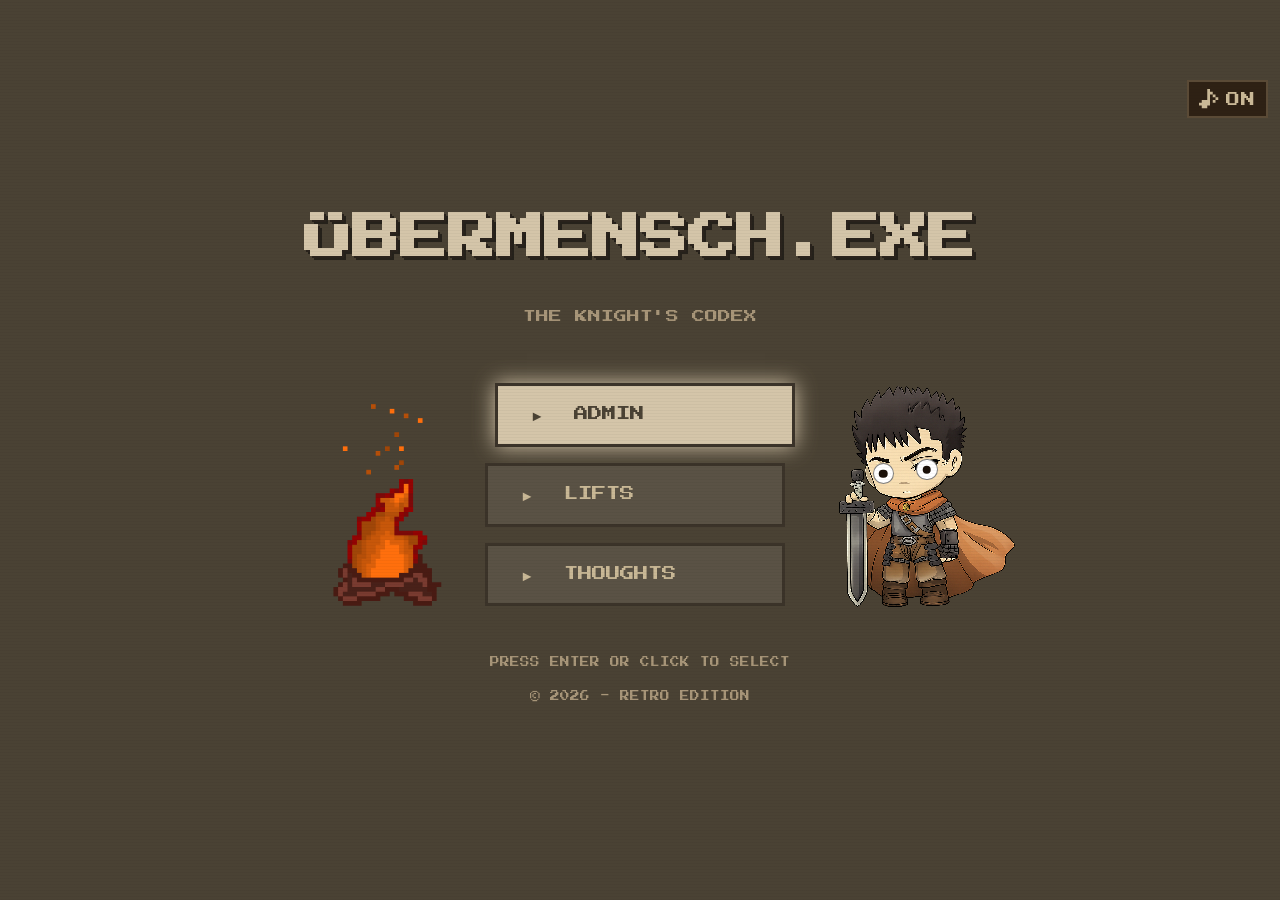
<file: index.html>
<!DOCTYPE html>
<html lang="en">
<head>
    <meta charset="UTF-8">
    <meta name="viewport" content="width=device-width, initial-scale=1.0">
    <title>ÜBERMENSCH.EXE</title>
    <link rel="stylesheet" href="style.css">
    <link href="https://fonts.googleapis.com/css2?family=Press+Start+2P&display=swap" rel="stylesheet">
    <style>
        /* menu-row: [fire] [menu] [character]
           Fire is a flex sibling — scales with zoom just like the character */
        .menu-row {
            display: flex;
            flex-direction: row;
            align-items: flex-end;
            justify-content: center;
            margin-bottom: var(--spacing-xl);
            width: 100%;
        }

        .menu-row .menu {
            margin-bottom: 0;
            flex-shrink: 0;
            position: relative;
            z-index: 100;
        }

        .menu-row .menu .menu-item {
            cursor: pointer;
        }

        /* ═══════════════════════════════════════════════
           FIRE GIF — in normal flex flow (same as character)
           so it scales correctly with browser zoom.

           TO ADJUST FIRE:
             width:          size of the fire wrapper
             margin-right:   gap between fire and menu
             margin-bottom:  negative = overlap below, positive = lift up
             img width:      actual gif size relative to wrapper
        ═══════════════════════════════════════════════ */
        .fire-wrapper {
            position: relative;        /* in flex flow — zoom-proof */
            width: 300px;              /* ← wrapper size */
            margin-right: -50px;        /* ← gap between fire and menu */
            margin-bottom: -70px;      /* ← vertical offset */
            flex-shrink: 0;
            align-self: flex-end;
            pointer-events: none;
        }

        .fire-wrapper img {
            width: 100%;
            display: block;
        }

        .character-wrapper {
            position: relative;
            width: 250px;
            margin-left: 10px;
            margin-bottom: -30px;
            flex-shrink: 0;
            align-self: flex-end;
            pointer-events: none;
        }

        .character-wrapper .character-base {
            width: 100%;
            display: block;
            image-rendering: pixelated;
        }

        .eye-container {
            position: absolute;
            top: 29%;
            left: 31%;
            width: 26%;
            height: 8%;
            pointer-events: none;
        }

        .eye {
            position: absolute;
            width: 33%;
            aspect-ratio: 1;
            background: white;
            border-radius: 50%;
            border: 1.5px solid rgba(0,0,0,0.5);
            overflow: hidden;
            display: flex;
            align-items: center;
            justify-content: center;
        }

        .eye.left  { top: 20%; left: 0%; }
        .eye.right { top: 0%;  right: 0%; }

        .pupil-dot {
            position: absolute;
            width: 44%;
            aspect-ratio: 1;
            background: #1a1008;
            border-radius: 50%;
            top: 50%;
            left: 50%;
            transform: translate(-50%, -50%);
            pointer-events: none;
        }

        /* ink styles injected by ink.js */
    </style>
</head>
<body>
    <div class="start-screen">

        <div class="game-title">
            <h1 class="glitch" data-text="ÜBERMENSCH.EXE">ÜBERMENSCH.EXE</h1>
            <p class="subtitle">THE KNIGHT'S CODEX</p>
        </div>

        <div class="menu-row">

            <!-- Fire gif — left flex item, zoom-proof like the character -->
            <div class="fire-wrapper">
                <img src="images/fire4.gif" alt="fire">
            </div>

            <!-- Menu — dead centre -->
            <div class="menu">
                <div class="menu-item" data-page="login.html" onclick="window.location.href='login.html'">
                    <span class="menu-arrow">►</span>
                    <span class="menu-text">ADMIN</span>
                </div>
                <div class="menu-item" data-page="lifts.html" onclick="window.location.href='lifts.html'">
                    <span class="menu-arrow">►</span>
                    <span class="menu-text">LIFTS</span>
                </div>
                <div class="menu-item" data-page="thoughts.html" onclick="window.location.href='thoughts.html'">
                    <span class="menu-arrow">►</span>
                    <span class="menu-text">THOUGHTS</span>
                </div>
            </div>

            <!-- Character — right of menu, in flex flow -->
            <div class="character-wrapper" id="characterWrapper">
                <div class="eye-container" id="eyeContainer">
                    <div class="eye left"  id="eyeLeft"><div  class="pupil-dot" id="pupilLeft"></div></div>
                    <div class="eye right" id="eyeRight"><div class="pupil-dot" id="pupilRight"></div></div>
                </div>
                <img src="images/character.png" alt="character" class="character-base" id="characterBase">
            </div>
        </div>

        <div class="footer-info">
            <p>PRESS ENTER OR CLICK TO SELECT</p>
            <p class="credits">© 2026 - RETRO EDITION</p>
        </div>

        <div class="scanline"></div>
    </div>

    <script src="script.js"></script>
    <script>
    (function () {
        const eyeLeft    = document.getElementById('eyeLeft');
        const eyeRight   = document.getElementById('eyeRight');
        const pupilLeft  = document.getElementById('pupilLeft');
        const pupilRight = document.getElementById('pupilRight');

        function movePupil(eyeEl, pupilEl, mx, my) {
            const r  = eyeEl.getBoundingClientRect();
            const cx = r.left + r.width  / 2;
            const cy = r.top  + r.height / 2;
            const angle     = Math.atan2(my - cy, mx - cx);
            const maxOffset = r.width * 0.22;
            pupilEl.style.transform = `translate(calc(-50% + ${Math.cos(angle) * maxOffset}px), calc(-50% + ${Math.sin(angle) * maxOffset}px))`;
        }

        document.addEventListener('mousemove', (e) => {
            movePupil(eyeLeft,  pupilLeft,  e.clientX, e.clientY);
            movePupil(eyeRight, pupilRight, e.clientX, e.clientY);
        });

        pupilLeft.style.transform  = 'translate(-50%, -50%)';
        pupilRight.style.transform = 'translate(-50%, -50%)';
    })();

    </script>

    <script>
        window.INK_ENABLED   = true;  // ← set false to disable ink on this page
        window.AUDIO_ENABLED = true;  // ← set false to disable fire audio on this page
    </script>
    <script src="ink.js"></script>
</body>
</html>
</file>
<file: style.css>
/* ============================================
   RETRO 8-BIT WEBSITE STYLES
   Parchment-inspired color palette
   ============================================ */

/* ROOT VARIABLES - Easy to customize colors */
:root {
    /* Ancient Parchment Palette */
    --bg-dark: #4a4234;
    --bg-medium: #5a5245;
    --bg-light: #6a6255;
    --primary: #d4c5a9;
    --secondary: #b8a88d;
    --accent: #8b7355;
    --text: #c9b896;
    --text-dim: #a89679;
    --border: #3a3228;
    --danger: #7A3B2E;
    --warning: #9a8266;
    --aged: #55493b;
    --weathered: #6b5d4d;
    --stained: #7a6a56;
    --dark-edge: #2a231c;
    --parchment-edge: #3b3329;
    
    /* Spacing */
    --spacing-xs: 8px;
    --spacing-sm: 16px;
    --spacing-md: 24px;
    --spacing-lg: 32px;
    --spacing-xl: 48px;
}

/* RESET & BASE STYLES */
* {
    margin: 0;
    padding: 0;
    box-sizing: border-box;
}

body {
    font-family: 'Press Start 2P', cursive;
    background-color: #4a4234;
    color: var(--text);
    line-height: 1.8;
    min-height: 100vh;
    overflow-x: hidden;
    position: relative;
}

/* SCANLINE EFFECT */
.scanline {
    position: fixed;
    top: 0;
    left: 0;
    width: 100%;
    height: 100%;
    pointer-events: none;
    z-index: 9999;
    background: repeating-linear-gradient(
        0deg,
        rgba(26, 20, 15, 0.05),
        rgba(26, 20, 15, 0.05) 1px,
        transparent 1px,
        transparent 3px
    );
    opacity: 0.7;
}

/* ============================================
   START SCREEN (index.html)
   ============================================ */
.start-screen {
    display: flex;
    flex-direction: column;
    align-items: center;
    justify-content: center;
    min-height: 100vh;
    padding: var(--spacing-md);
    text-align: center;
}

/* Game title with glitch effect */
.game-title {
    margin-bottom: var(--spacing-xl);
    animation: fadeIn 1s ease-in;
}

.game-title h1 {
    font-size: clamp(1.5rem, 5vw, 3rem);
    color: var(--primary);
    text-shadow: 
        2px 2px 0 var(--dark-edge),
        4px 4px 0 rgba(0, 0, 0, 0.5);
    margin-bottom: var(--spacing-md);
    position: relative;
}

/* Glitch animation on hover */
.glitch:hover {
    animation: glitch 0.3s ease-in-out;
}

@keyframes glitch {
    0%, 100% { transform: translate(0); }
    20% { transform: translate(-2px, 2px); }
    40% { transform: translate(2px, -2px); }
    60% { transform: translate(-2px, -2px); }
    80% { transform: translate(2px, 2px); }
}

.subtitle {
    font-size: clamp(0.6rem, 2vw, 0.8rem);
    color: var(--text-dim);
}

/* Menu styling */
.menu {
    display: flex;
    flex-direction: column;
    gap: var(--spacing-sm);
    margin-bottom: var(--spacing-xl);
}

.menu-item {
    background: var(--bg-medium);
    border: 3px solid var(--parchment-edge);
    padding: var(--spacing-sm) var(--spacing-lg);
    cursor: pointer;
    transition: all 0.15s ease;
    position: relative;
    font-size: clamp(0.6rem, 2vw, 0.9rem);
    min-width: 300px;
    text-align: left;
    user-select: none;
    color: var(--text);
}

.menu-item:hover {
    background: var(--weathered);
    color: var(--primary);
    border-color: var(--accent);
    transform: translateX(10px);
    box-shadow: 3px 3px 8px rgba(0, 0, 0, 0.4);
}

.menu-item:active {
    transform: translateX(10px) scale(0.95);
}

.menu-arrow {
    display: inline-block;
    margin-right: var(--spacing-sm);
    transition: transform 0.2s;
}

.menu-item:hover .menu-arrow {
    animation: arrow-bounce 0.5s ease-in-out infinite;
}

@keyframes arrow-bounce {
    0%, 100% { transform: translateX(0); }
    50% { transform: translateX(10px); }
}

.footer-info {
    font-size: clamp(0.5rem, 1.5vw, 0.6rem);
    color: var(--text-dim);
    transition: color 0.3s ease;
    animation: instructionPulse 2s infinite;
}

@keyframes instructionPulse {
    0%, 100% { opacity: 1; }
    50% { opacity: 0.6; }
}

.credits {
    margin-top: var(--spacing-sm);
    color: var(--text-dim);
}

@keyframes fadeIn {
    from { opacity: 0; transform: translateY(-20px); }
    to { opacity: 1; transform: translateY(0); }
}

/* ============================================
   NAVIGATION BAR (all pages)
   ============================================ */
.nav-bar {
    background: var(--aged);
    border-bottom: 3px solid var(--dark-edge);
    border-top: 2px solid var(--parchment-edge);
    padding: var(--spacing-sm) var(--spacing-md);
    display: flex;
    justify-content: space-between;
    align-items: center;
    position: sticky;
    top: 0;
    z-index: 100;
    box-shadow: 0 4px 8px rgba(0, 0, 0, 0.4);
}

.nav-link {
    color: var(--primary);
    text-decoration: none;
    font-size: clamp(0.5rem, 1.5vw, 0.7rem);
    padding: var(--spacing-xs);
    border: 2px solid transparent;
    transition: all 0.2s;
}

.nav-link:hover {
    border-color: var(--accent);
    background: rgba(122, 59, 46, 0.1);
    transform: scale(1.05);
    box-shadow: 0 0 5px rgba(122, 59, 46, 0.3);
}

.nav-link:active {
    transform: scale(0.95);
}

.nav-title {
    font-size: clamp(0.7rem, 2vw, 1rem);
    color: var(--accent);
}

/* ============================================
   CONTENT CONTAINER (all content pages)
   ============================================ */
.content-container {
    max-width: 1200px;
    margin: 0 auto;
    padding: var(--spacing-lg);
    animation: slideUp 0.5s ease-out;
}

@keyframes slideUp {
    from { opacity: 0; transform: translateY(30px); }
    to { opacity: 1; transform: translateY(0); }
}

.page-header {
    text-align: center;
    margin-bottom: var(--spacing-xl);
    padding: var(--spacing-lg);
    background: var(--bg-medium);
    border: 3px solid var(--dark-edge);
    border-top: 4px solid var(--parchment-edge);
    box-shadow: 
        inset 0 0 40px rgba(0, 0, 0, 0.3),
        0 4px 12px rgba(0, 0, 0, 0.4);
    position: relative;
}

.page-header h1 {
    font-size: clamp(1.2rem, 4vw, 2rem);
    color: var(--primary);
    margin-bottom: var(--spacing-sm);
}

/* ============================================
   GYM ENTRIES (gym.html)
   ============================================ */
.entries-grid {
    display: grid;
    gap: var(--spacing-lg);
}

.entry-card {
    background: var(--bg-medium);
    border: 3px solid var(--border);
    padding: var(--spacing-md);
    transition: all 0.3s ease;
    cursor: pointer;
    position: relative;
}

.entry-card:hover {
    transform: translateY(-5px);
    box-shadow: 
        inset 0 0 30px rgba(0, 0, 0, 0.4),
        0 5px 15px rgba(0, 0, 0, 0.5);
    border-color: var(--accent);
}

.entry-card:active {
    transform: translateY(-2px) scale(0.98);
}

.entry-card.expanded {
    border-color: var(--accent);
    box-shadow: 
        inset 0 0 30px rgba(0, 0, 0, 0.45),
        0 5px 20px rgba(0, 0, 0, 0.6);
}

.entry-header {
    display: flex;
    justify-content: space-between;
    align-items: start;
    margin-bottom: var(--spacing-md);
    flex-wrap: wrap;
    gap: var(--spacing-sm);
}

.entry-header h3 {
    font-size: clamp(0.8rem, 2vw, 1.1rem);
    color: var(--accent);
}

.entry-date {
    font-size: clamp(0.5rem, 1.5vw, 0.7rem);
    color: var(--text-dim);
}

/* Video container - responsive 16:9 ratio */
.video-container {
    position: relative;
    padding-bottom: 56.25%; /* 16:9 ratio */
    height: 0;
    overflow: hidden;
    margin-bottom: var(--spacing-md);
    border: 3px solid var(--primary);
}

.video-container iframe {
    position: absolute;
    top: 0;
    left: 0;
    width: 100%;
    height: 100%;
}

/* Image container */
.image-container {
    margin-bottom: var(--spacing-md);
    border: 3px solid var(--primary);
    overflow: hidden;
}

.image-container img {
    width: 100%;
    height: auto;
    display: block;
}

.entry-notes {
    font-size: clamp(0.6rem, 1.5vw, 0.8rem);
    line-height: 1.6;
    color: var(--text);
}

/* Entry preview section */
.entry-preview {
    padding: var(--spacing-sm) 0;
    text-align: center;
}

.preview-text {
    color: var(--accent);
    font-size: 0.6rem;
    animation: pulse 2s infinite;
}

@keyframes pulse {
    0%, 100% { opacity: 1; }
    50% { opacity: 0.5; }
}

.entry-details {
    animation: slideDown 0.3s ease-out;
}

@keyframes slideDown {
    from {
        opacity: 0;
        transform: translateY(-10px);
    }
    to {
        opacity: 1;
        transform: translateY(0);
    }
}

.empty-state {
    text-align: center;
    padding: var(--spacing-xl);
    color: var(--text-dim);
}

.empty-state .small {
    font-size: 0.6rem;
    margin-top: var(--spacing-sm);
}

/* ============================================
   NOTES PAGE (notes.html)
   ============================================ */
.filter-bar {
    display: flex;
    gap: var(--spacing-sm);
    margin-bottom: var(--spacing-lg);
    justify-content: center;
    flex-wrap: wrap;
}

.filter-btn {
    font-family: 'Press Start 2P', cursive;
    background: var(--bg-medium);
    color: var(--text);
    border: 2px solid var(--border);
    padding: var(--spacing-sm) var(--spacing-md);
    font-size: clamp(0.5rem, 1.5vw, 0.7rem);
    cursor: pointer;
    transition: all 0.2s;
    position: relative;
}

.filter-btn:hover {
    background: var(--border);
    color: var(--bg-dark);
    transform: translateY(-2px);
    box-shadow: 0 4px 0 var(--border);
}

.filter-btn:active {
    transform: translateY(0);
    box-shadow: 0 2px 0 var(--border);
}

.filter-btn.active {
    background: var(--primary);
    color: var(--bg-dark);
    box-shadow: 0 0 20px var(--primary);
    animation: btnGlow 1.5s infinite;
}

@keyframes btnGlow {
    0%, 100% { box-shadow: 0 0 20px var(--primary); }
    50% { box-shadow: 0 0 30px var(--primary); }
}

.notes-list {
    display: grid;
    gap: var(--spacing-md);
}

.note-card {
    background: var(--bg-medium);
    border: 3px solid var(--border);
    padding: var(--spacing-md);
    transition: all 0.3s ease;
    cursor: pointer;
    position: relative;
}

.note-card:hover {
    transform: translateX(10px);
    box-shadow: 
        inset 0 0 30px rgba(0, 0, 0, 0.4),
        3px 3px 10px rgba(0, 0, 0, 0.5);
}

.note-card:active {
    transform: translateX(5px) scale(0.98);
}

.note-card.expanded {
    transform: translateX(15px);
    border-color: var(--accent);
    box-shadow: 
        inset 0 0 30px rgba(0, 0, 0, 0.45),
        5px 5px 15px rgba(0, 0, 0, 0.6);
}

/* Different colors for different note types */
.note-card.thought {
    border-color: var(--secondary);
}

.note-card.learning {
    border-color: var(--accent);
}

.note-header {
    display: flex;
    justify-content: space-between;
    align-items: center;
    margin-bottom: var(--spacing-sm);
    flex-wrap: wrap;
    gap: var(--spacing-xs);
}

.note-badge {
    font-size: clamp(0.5rem, 1.5vw, 0.6rem);
    padding: 4px 8px;
    background: var(--primary);
    color: var(--bg-dark);
}

.note-card.thought .note-badge {
    background: var(--secondary);
}

.note-card.learning .note-badge {
    background: var(--accent);
}

.note-date {
    font-size: clamp(0.5rem, 1.5vw, 0.6rem);
    color: var(--text-dim);
}

.note-title {
    font-size: clamp(0.8rem, 2vw, 1rem);
    color: var(--primary);
    margin-bottom: var(--spacing-sm);
}

.note-content {
    font-size: clamp(0.6rem, 1.5vw, 0.75rem);
    line-height: 1.6;
    margin-bottom: var(--spacing-sm);
    animation: slideDown 0.3s ease-out;
}

/* Note preview section */
.note-card .note-preview {
    padding: var(--spacing-xs) 0;
    text-align: center;
}

.note-card .preview-text {
    color: var(--secondary);
    font-size: 0.6rem;
    animation: pulse 2s infinite;
}

.note-tags {
    display: flex;
    gap: var(--spacing-xs);
    flex-wrap: wrap;
}

.tag {
    font-size: 0.6rem;
    padding: 4px 8px;
    background: var(--bg-dark);
    border: 1px solid var(--border);
    color: var(--border);
}

/* ============================================
   NEWSPAPER LAYOUT (lifts.html & thoughts.html)
   ============================================ */
.newspaper-container {
    display: flex;
    flex-direction: column;
    gap: var(--spacing-xl);
}

.newspaper-article {
    background: var(--bg-medium);
    border: 3px solid var(--dark-edge);
    border-left: 5px solid var(--parchment-edge);
    padding: var(--spacing-lg);
    margin-bottom: var(--spacing-lg);
    position: relative;
    box-shadow: 
        inset 0 0 40px rgba(0, 0, 0, 0.3),
        3px 3px 10px rgba(0, 0, 0, 0.3);
}

.article-header {
    margin-bottom: var(--spacing-md);
    border-bottom: 2px solid var(--border);
    padding-bottom: var(--spacing-sm);
}

.article-title {
    font-size: clamp(0.9rem, 3vw, 1.3rem);
    color: var(--primary);
    margin-bottom: var(--spacing-xs);
    line-height: 1.4;
}

.article-date {
    font-size: clamp(0.5rem, 1.5vw, 0.7rem);
    color: var(--text-dim);
}

.article-content {
    display: grid;
    grid-template-columns: 1fr 1fr;
    gap: var(--spacing-lg);
    align-items: start;
}

.article-media {
    position: relative;
}

/* Video wrapper for landscape (full width on top) */
.video-wrapper-landscape {
    position: relative;
    padding-bottom: 56.25%; /* 16:9 aspect ratio */
    height: 0;
    overflow: hidden;
    border: 3px solid var(--primary);
    margin: 0 calc(-1 * var(--spacing-lg)) var(--spacing-md) calc(-1 * var(--spacing-lg));
    width: calc(100% + 2 * var(--spacing-lg));
}

.video-wrapper-landscape iframe {
    position: absolute;
    top: 0;
    left: 0;
    width: 100%;
    height: 100%;
}

.video-wrapper {
    position: relative;
    padding-bottom: 56.25%; /* 16:9 aspect ratio */
    height: 0;
    overflow: hidden;
    border: 3px solid var(--primary);
}

.video-wrapper iframe {
    position: absolute;
    top: 0;
    left: 0;
    width: 100%;
    height: 100%;
}

.image-wrapper {
    border: 3px solid var(--primary);
    overflow: hidden;
}

.image-wrapper img {
    width: 100%;
    height: auto;
    display: block;
    image-rendering: auto;
}

.article-text {
    font-size: clamp(0.65rem, 1.8vw, 0.85rem);
    line-height: 1.8;
    color: var(--text);
}

.article-text.full-width {
    grid-column: 1 / -1;
}

.article-text p {
    margin-bottom: var(--spacing-md);
}

/* ============================================
   NEWSPAPER DROP CAP (First Letter Large)
   ============================================ */
.drop-cap {
    float: left;
    font-size: 3.5rem;
    line-height: 0.8;
    margin: 0.1em 0.1em 0 0;
    color: var(--primary);
    font-weight: bold;
}

/* ============================================
   SINGLE COLUMN LAYOUTS
   ============================================ */
.article-content.single-column {
    display: block;
}

/* Floating image - text wraps around */
.float-image {
    width: 40%;
    max-width: 350px;
    border: 3px solid var(--primary);
}

/* Default: images on left for odd articles */
.newspaper-article:nth-child(odd) .float-image {
    float: left;
    margin: 0 var(--spacing-md) var(--spacing-md) 0;
}

/* Images on right for even articles */
.newspaper-article:nth-child(even) .float-image {
    float: right;
    margin: 0 0 var(--spacing-md) var(--spacing-md);
}

.float-image img {
    width: 100%;
    height: auto;
    display: block;
}

/* Floating video - text wraps around */
.float-video {
    width: 45%;
    max-width: 400px;
    border: 3px solid var(--primary);
    position: relative;
    padding-bottom: 56.25%; /* 16:9 ratio */
    height: 0;
}

/* Default: videos on left for odd articles */
.newspaper-article:nth-child(odd) .float-video {
    float: left;
    margin: 0 var(--spacing-md) var(--spacing-md) 0;
}

/* Videos on right for even articles */
.newspaper-article:nth-child(even) .float-video {
    float: right;
    margin: 0 0 var(--spacing-md) var(--spacing-md);
}

.float-video iframe {
    position: absolute;
    top: 0;
    left: 0;
    width: 100%;
    height: 100%;
}

/* ============================================
   TWO COLUMN LAYOUTS (2+ images)
   ============================================ */
.article-content.two-column {
    display: grid;
    grid-template-columns: 1fr 1fr;
    gap: var(--spacing-lg);
    align-items: start;
}

.article-media {
    display: flex;
    flex-direction: column;
    gap: var(--spacing-md);
}

.stacked-image {
    border: 3px solid var(--primary);
    width: 100%;
}

.stacked-image img {
    width: 100%;
    height: auto;
    display: block;
}

.stacked-video {
    border: 3px solid var(--primary);
    position: relative;
    padding-bottom: 56.25%;
    height: 0;
}

.stacked-video iframe {
    position: absolute;
    top: 0;
    left: 0;
    width: 100%;
    height: 100%;
}

/* ============================================
   MEDIA GALLERIES (only images/videos, no text)
   ============================================ */
.image-gallery,
.media-gallery {
    display: grid;
    grid-template-columns: repeat(auto-fit, minmax(250px, 1fr));
    gap: var(--spacing-md);
}

.gallery-image {
    border: 3px solid var(--primary);
}

.gallery-image img {
    width: 100%;
    height: auto;
    display: block;
    object-fit: cover;
}

.gallery-video {
    border: 3px solid var(--primary);
    position: relative;
    padding-bottom: 56.25%;
    height: 0;
}

.gallery-video iframe {
    position: absolute;
    top: 0;
    left: 0;
    width: 100%;
    height: 100%;
}

/* ============================================
   FULL WIDTH TEXT (no media)
   ============================================ */
.article-text.full-width {
    grid-column: 1 / -1;
    column-count: 2;
    column-gap: var(--spacing-lg);
    text-align: justify;
}

.article-text.full-width p {
    margin-bottom: var(--spacing-md);
}

/* Mobile responsive for newspaper layout */
@media (max-width: 768px) {
    .article-content {
        grid-template-columns: 1fr;
    }
    
    .article-media {
        order: 1;
    }
    
    .article-text {
        order: 2;
    }
    
    .float-image,
    .float-video {
        float: none;
        width: 100%;
        max-width: 100%;
        margin: 0 0 var(--spacing-md) 0;
    }
    
    .article-text.full-width {
        column-count: 1;
    }
    
    .image-gallery,
    .media-gallery {
        grid-template-columns: 1fr;
    }
    
    .drop-cap {
        font-size: 2.5rem;
    }
}

/* ============================================
   ADMIN PANEL (admin.html)
   ============================================ */
.admin-tabs {
    display: flex;
    gap: var(--spacing-xs);
    margin-bottom: var(--spacing-lg);
    flex-wrap: wrap;
}

.tab-btn {
    font-family: 'Press Start 2P', cursive;
    background: var(--bg-medium);
    color: var(--text);
    border: 2px solid var(--border);
    padding: var(--spacing-sm) var(--spacing-md);
    font-size: clamp(0.5rem, 1.5vw, 0.7rem);
    cursor: pointer;
    transition: all 0.2s;
    flex: 1;
    min-width: 150px;
    position: relative;
}

.tab-btn:hover {
    background: var(--border);
    color: var(--bg-dark);
    transform: translateY(-3px);
    box-shadow: 0 5px 0 var(--border);
}

.tab-btn:active {
    transform: translateY(-1px);
    box-shadow: 0 3px 0 var(--border);
}

.tab-btn.active {
    background: var(--primary);
    color: var(--bg-dark);
    box-shadow: 0 0 25px var(--primary);
    animation: btnGlow 1.5s infinite;
}

.tab-content {
    display: none;
}

.tab-content.active {
    display: block;
    animation: fadeIn 0.3s;
}

/* Forms */
.admin-form {
    background: var(--bg-medium);
    border: 3px solid var(--border);
    padding: var(--spacing-lg);
}

.form-group {
    margin-bottom: var(--spacing-md);
}

.form-group label {
    display: block;
    color: var(--primary);
    font-size: clamp(0.6rem, 1.5vw, 0.8rem);
    margin-bottom: var(--spacing-xs);
}

.form-group input,
.form-group textarea,
.form-group select {
    width: 100%;
    background: var(--bg-dark);
    color: var(--text);
    border: 2px solid var(--border);
    padding: var(--spacing-sm);
    font-family: 'Press Start 2P', cursive;
    font-size: clamp(0.6rem, 1.5vw, 0.7rem);
}

.form-group input:focus,
.form-group textarea:focus,
.form-group select:focus {
    outline: none;
    border-color: var(--accent);
    box-shadow: 0 0 10px rgba(139, 115, 85, 0.5);
}

.form-group small {
    display: block;
    font-size: 0.5rem;
    color: var(--text-dim);
    margin-top: 4px;
}

/* Buttons */
.btn-primary,
.btn-secondary,
.btn-danger {
    font-family: 'Press Start 2P', cursive;
    padding: var(--spacing-sm) var(--spacing-lg);
    font-size: clamp(0.6rem, 1.5vw, 0.8rem);
    border: 3px solid;
    cursor: pointer;
    transition: all 0.2s;
    width: 100%;
    position: relative;
}

.btn-primary {
    background: var(--primary);
    color: var(--bg-dark);
    border-color: var(--primary);
}

.btn-primary:hover {
    background: transparent;
    color: var(--primary);
    box-shadow: 0 0 20px var(--primary);
    transform: translateY(-3px);
}

.btn-primary:active {
    transform: translateY(-1px) scale(0.98);
}

.btn-secondary {
    background: var(--accent);
    color: var(--bg-dark);
    border-color: var(--accent);
}

.btn-secondary:hover {
    background: transparent;
    color: var(--accent);
    box-shadow: 0 0 20px var(--accent);
    transform: translateY(-3px);
}

.btn-secondary:active {
    transform: translateY(-1px) scale(0.98);
}

.btn-danger {
    background: var(--danger);
    color: white;
    border-color: var(--danger);
}

.btn-danger:hover {
    background: transparent;
    color: var(--danger);
    box-shadow: 0 0 20px var(--danger);
    transform: translateY(-3px);
}

.btn-danger:active {
    transform: translateY(-1px) scale(0.98);
}

.button-group {
    display: grid;
    gap: var(--spacing-sm);
    margin-top: var(--spacing-md);
}

.warning-text {
    color: var(--warning);
    font-size: 0.7rem;
    margin: var(--spacing-sm) 0;
    padding: var(--spacing-sm);
    border: 2px solid var(--warning);
    background: rgba(154, 130, 102, 0.1);
}

/* Message display */
.message {
    position: fixed;
    bottom: var(--spacing-lg);
    right: var(--spacing-lg);
    background: var(--bg-medium);
    border: 3px solid;
    padding: var(--spacing-md);
    font-size: 0.7rem;
    z-index: 1000;
    animation: slideIn 0.3s;
    display: none;
}

.message.success {
    border-color: var(--primary);
    color: var(--primary);
}

.message.error {
    border-color: var(--danger);
    color: var(--danger);
}

@keyframes slideIn {
    from { transform: translateX(400px); }
    to { transform: translateX(0); }
}

.manage-list {
    margin-bottom: var(--spacing-md);
}

.manage-item {
    display: flex;
    justify-content: space-between;
    align-items: center;
    padding: 10px;
    margin: 5px 0;
    background: var(--bg-dark);
    border: 2px solid var(--border);
    font-size: 0.6rem;
}

.manage-item > div {
    display: flex;
    gap: 5px;
}

.btn-edit, .btn-delete {
    font-family: 'Press Start 2P', cursive;
    border: 2px solid;
    padding: 8px 16px;
    font-size: 0.5rem;
    cursor: pointer;
}

.btn-edit {
    background: var(--accent);
    color: white;
    border-color: var(--accent);
    transition: all 0.2s;
}

.btn-edit:hover {
    background: transparent;
    color: var(--accent);
    transform: translateY(-2px);
    box-shadow: 0 4px 0 var(--accent);
}

.btn-edit:active {
    transform: translateY(0);
    box-shadow: 0 2px 0 var(--accent);
}

.btn-delete {
    background: var(--danger);
    color: white;
    border-color: var(--danger);
}

.btn-delete:hover {
    background: transparent;
    color: var(--danger);
    transform: translateY(-2px);
    box-shadow: 0 4px 0 var(--danger);
}

.btn-delete:active {
    transform: translateY(0);
    box-shadow: 0 2px 0 var(--danger);
}

/* Selected menu state for keyboard navigation */
.menu-item.selected {
    background: var(--primary) !important;
    color: var(--bg-dark) !important;
    transform: translateX(10px);
    box-shadow: 0 0 20px var(--primary);
}

/* ============================================
   RESPONSIVE DESIGN
   ============================================ */
@media (max-width: 768px) {
    .menu-item {
        min-width: 250px;
    }
    
    .entry-header,
    .note-header {
        flex-direction: column;
        align-items: start;
    }
    
    .button-group {
        grid-template-columns: 1fr;
    }
    
    .message {
        right: var(--spacing-sm);
        left: var(--spacing-sm);
    }
    
    .article-content.two-column {
        grid-template-columns: 1fr;
    }
    
    .drop-cap {
        font-size: 2rem;
    }
}

@media (max-width: 480px) {
    .menu-item {
        min-width: 200px;
        font-size: 0.6rem;
    }
    
    .page-header {
        padding: var(--spacing-md);
    }
    
    .content-container {
        padding: var(--spacing-md);
    }
}
</file>
